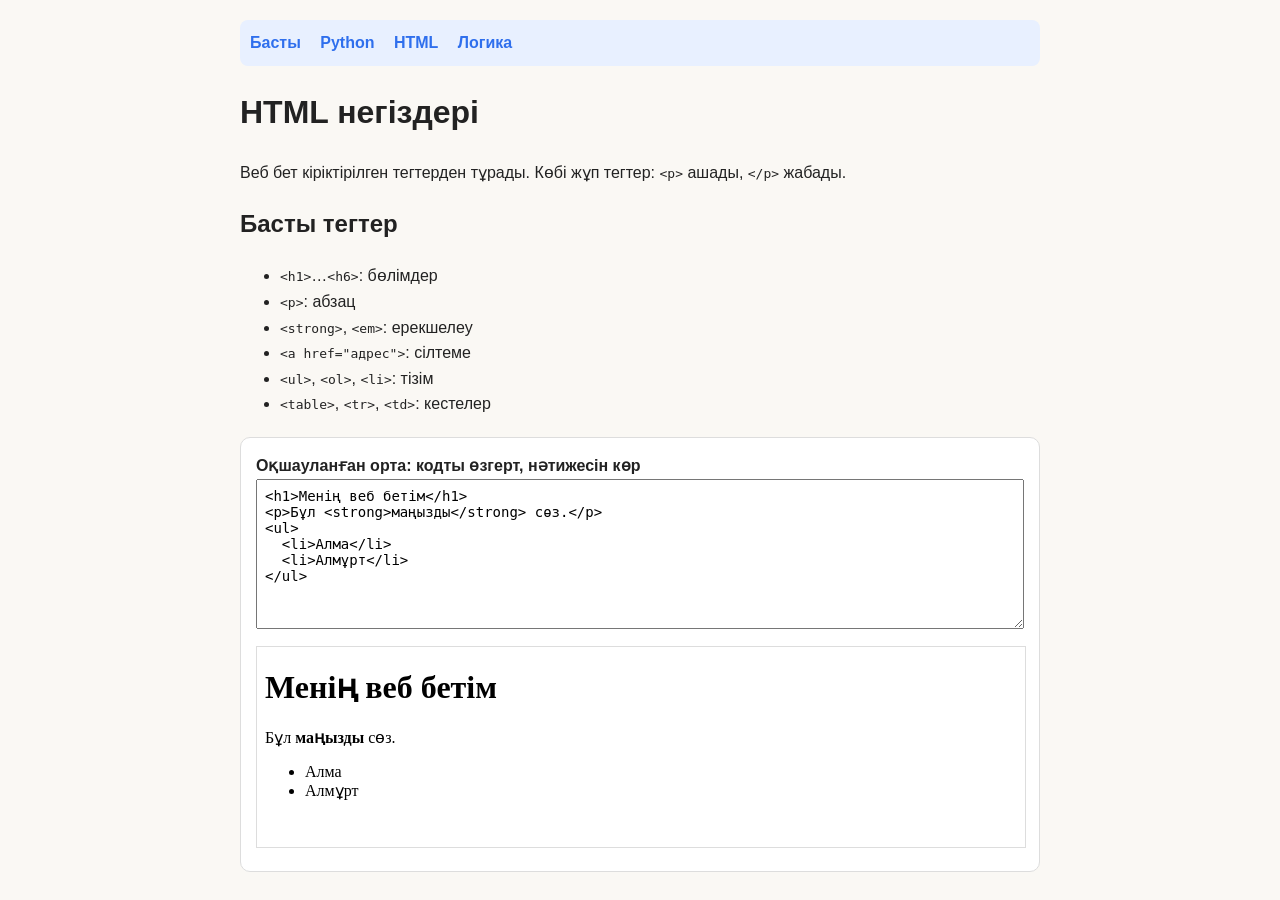
<file: html.html>
<!DOCTYPE html>
<html lang="ru">
<head>
  <meta charset="utf-8">
  <title>HTML</title>
  <link rel="stylesheet" href="style.css">
</head>
<body>
  <nav>
    <a href="index.html">Басты</a>
    <a href="python.html">Python</a>
    <a href="html.html">HTML</a>
    <a href="logic.html">Логика</a>
  </nav>

  <h1>HTML негіздері</h1>
  <p>Веб бет кіріктірілген тегтерден тұрады. Көбі жұп тегтер:
     <code>&lt;p&gt;</code> ашады, <code>&lt;/p&gt;</code> жабады.</p>

  <h2>Басты тегтер</h2>
  <ul>
    <li><code>&lt;h1&gt;</code>…<code>&lt;h6&gt;</code>: бөлімдер</li>
    <li><code>&lt;p&gt;</code>: абзац</li>
    <li><code>&lt;strong&gt;</code>, <code>&lt;em&gt;</code>: ерекшелеу</li>
    <li><code>&lt;a href="адрес"&gt;</code>: сілтеме</li>
    <li><code>&lt;ul&gt;</code>, <code>&lt;ol&gt;</code>, <code>&lt;li&gt;</code>: тізім</li>
    <li><code>&lt;table&gt;</code>, <code>&lt;tr&gt;</code>, <code>&lt;td&gt;</code>: кестелер</li>
  </ul>

  <div class="box">
    <b>Оқшауланған орта:  кодты өзгерт, нәтижесін көр </b>
    <textarea id="code"><h1>Менің веб бетім</h1>
<p>Бұл <strong>маңызды</strong> сөз.</p>
<ul>
  <li>Алма</li>
  <li>Алмұрт</li>
</ul></textarea>
    <iframe id="result"></iframe>
  </div>

  <script>
    var code = document.getElementById("code");
    var result = document.getElementById("result");

    function update() {
      result.srcdoc = code.value;
    }

    code.oninput = update;
    update();
  </script>
</body>
</html>
</file>
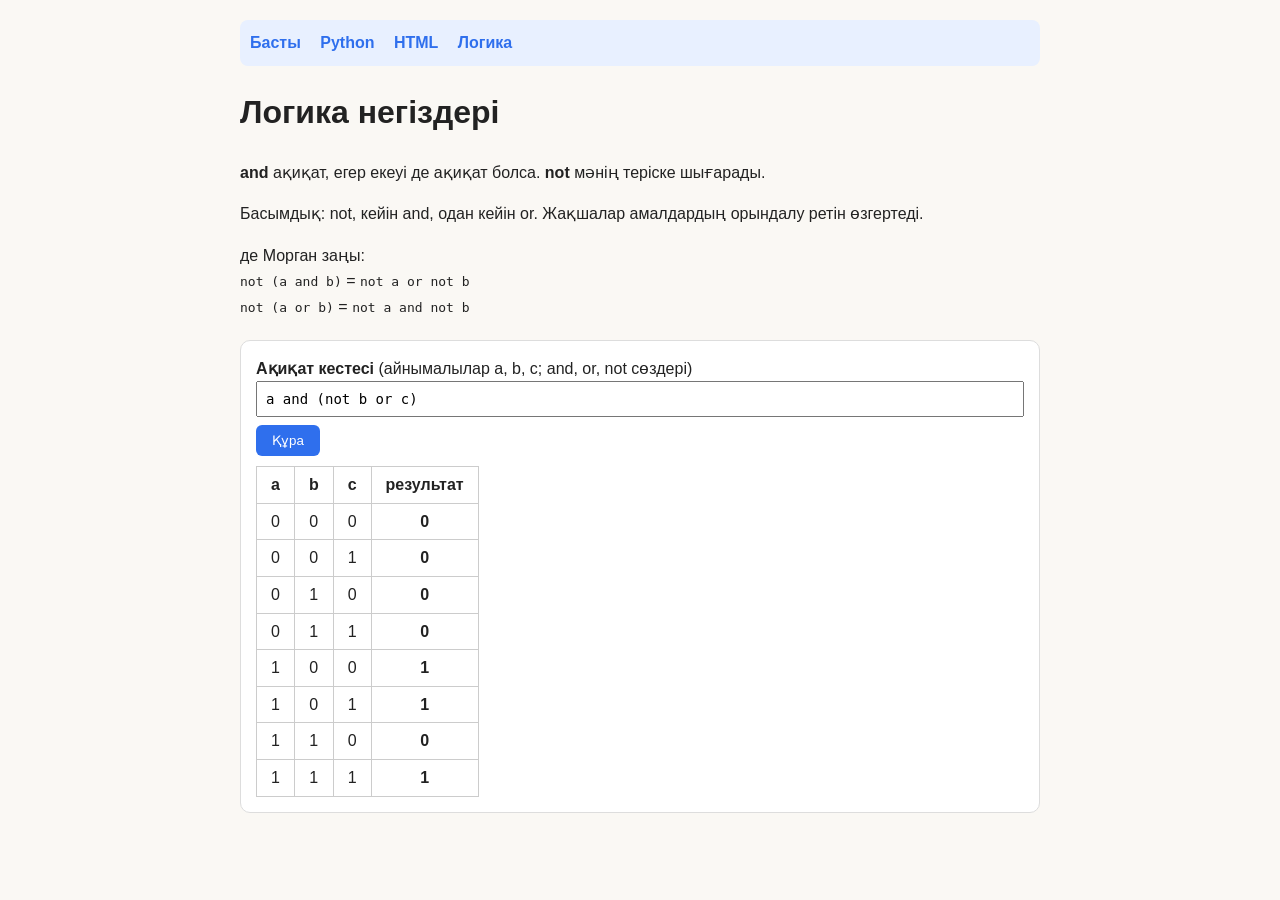
<file: logic.html>
<!DOCTYPE html>
<html lang="ru">
<head>
  <meta charset="utf-8">
  <title>Логика</title>
  <link rel="stylesheet" href="style.css">
</head>
<body>
  <nav>
    <a href="index.html">Басты</a>
    <a href="python.html">Python</a>
    <a href="html.html">HTML</a>
    <a href="logic.html">Логика</a>
  </nav>

  <h1>Логика негіздері</h1>
  <p><b>and</b> ақиқат, егер екеуі де ақиқат болса.
     <b>not</b> мәнің теріске шығарады.</p>
  <p>Басымдық: not, кейін and, одан кейін or. Жақшалар амалдардың орындалу ретін өзгертеді.</p>
  <p>де Морган заңы:<br>
     <code>not (a and b)</code> = <code>not a or not b</code><br>
     <code>not (a or b)</code> = <code>not a and not b</code></p>

  <div class="box">
    <b>Ақиқат кестесі</b> (айнымалылар a, b, c; and, or, not сөздері)
    <input id="expr" value="a and (not b or c)">
    <button onclick="build()">Құра</button>
    <div id="out"></div>
  </div>

  <script>
    function build() {
      var text = document.getElementById("expr").value.toLowerCase();
      text = text.replace(/not/g, "!").replace(/and/g, "&&").replace(/or/g, "||");
      var out = document.getElementById("out");
      try {
        var f = new Function("a", "b", "c", "return " + text);
        var html = "<table><tr><th>a</th><th>b</th><th>c</th><th>результат</th></tr>";
        for (var i = 0; i < 8; i++) {
          var a = (i >> 2) & 1;
          var b = (i >> 1) & 1;
          var c = i & 1;
          var r = f(a, b, c) ? 1 : 0;
          html += "<tr><td>" + a + "</td><td>" + b + "</td><td>" + c +
                  "</td><td><b>" + r + "</b></td></tr>";
        }
        out.innerHTML = html + "</table>";
      } catch (e) {
        out.textContent = "Өрнектегі қате";
      }
    }
    build();
  </script>
</body>
</html>
</file>
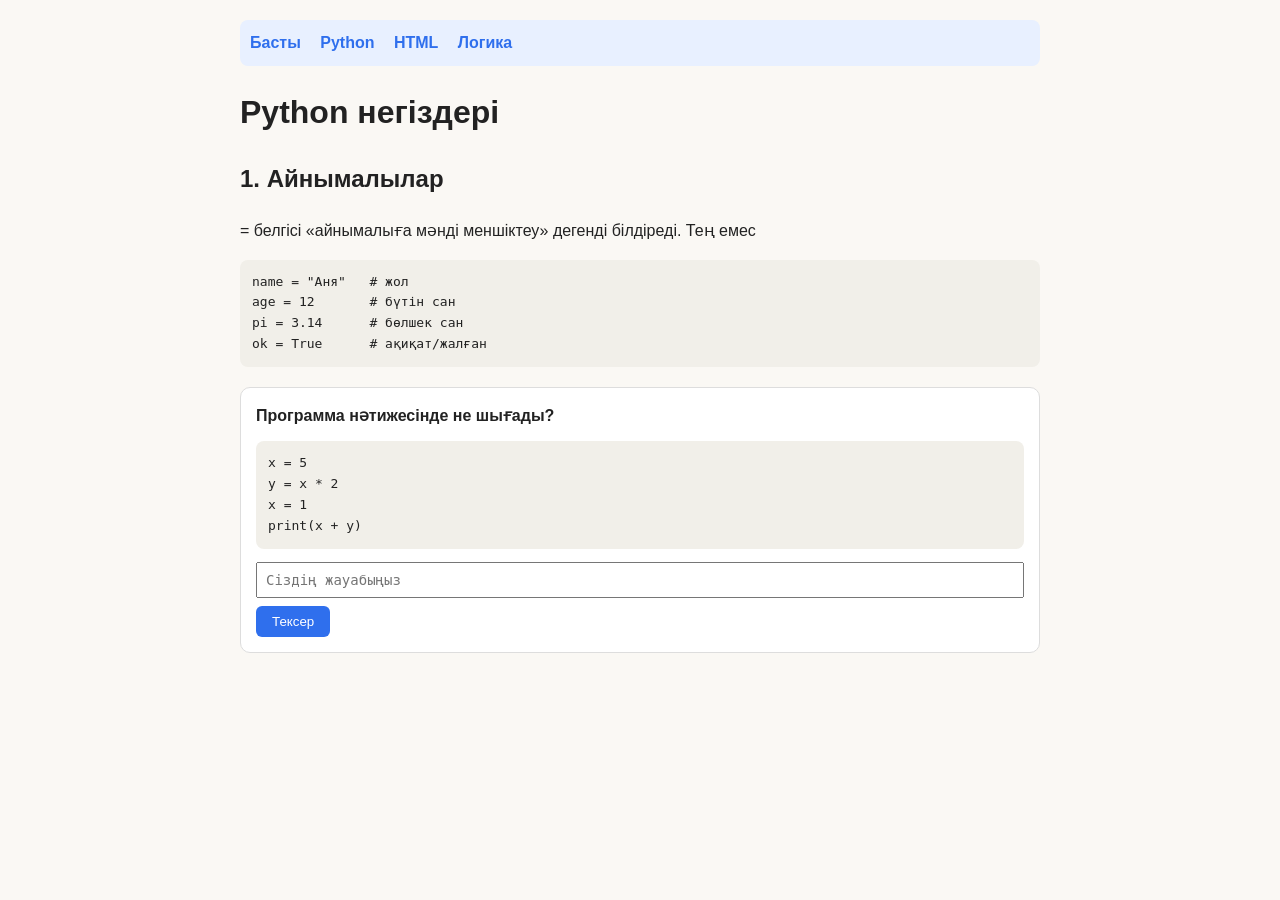
<file: python.html>
<!DOCTYPE html>
<html lang="ru">
<head>
  <meta charset="utf-8">
  <title>Python</title>
  <link rel="stylesheet" href="style.css">
</head>
<body>
  <nav>
    <a href="index.html">Басты</a>
    <a href="python.html">Python</a>
    <a href="html.html">HTML</a>
    <a href="logic.html">Логика</a>
  </nav>

  <h1>Python негіздері</h1>

  <h2>1. Айнымалылар</h2>
  <p>= белгісі «айнымалыға мәнді меншіктеу» дегенді білдіреді. Тең емес</p>
  <pre>name = "Аня"   # жол
age = 12       # бүтін сан
pi = 3.14      # бөлшек сан
ok = True      # ақиқат/жалған</pre>

  <div class="box">
    <b>Программа нәтижесінде не шығады?</b>
    <pre>x = 5
y = x * 2
x = 1
print(x + y)</pre>
    <input id="a1" placeholder="Сіздің жауабыңыз">
    <button onclick="check('a1', '11', 'r1')">Тексер</button>
    <div id="r1"></div>
  </div>

  <script>
    function check(inputId, answer, resultId) {
      var v = document.getElementById(inputId).value.trim().toLowerCase();
      var r = document.getElementById(resultId);
      if (v === answer) {
        r.textContent = "Дұрыс!";
      } else {
        r.textContent = "Әзірше жоқ, тағы да қайталап көр";
      }
    }
  </script>
</body>
</html>
</file>
<file: style.css>
body {
  font-family: Arial, sans-serif;
  max-width: 800px;
  margin: 0 auto;
  padding: 20px;
  line-height: 1.6;
  color: #222;
  background: #faf8f4;
}
nav {
  background: #e8f0ff;
  padding: 10px;
  border-radius: 8px;
  margin-bottom: 20px;
}
nav a {
  margin-right: 15px;
  color: #2f6fed;
  text-decoration: none;
  font-weight: bold;
}
pre {
  background: #f1efe9;
  padding: 12px;
  border-radius: 8px;
  overflow-x: auto;
}
.box {
  border: 1px solid #ddd;
  border-radius: 10px;
  padding: 15px;
  margin-top: 20px;
  background: #fff;
}
textarea, input {
  width: 100%;
  box-sizing: border-box;
  font-family: Consolas, monospace;
  font-size: 14px;
  padding: 8px;
}
textarea { height: 150px; }
iframe {
  width: 100%;
  height: 200px;
  border: 1px solid #ddd;
  background: #fff;
  margin-top: 10px;
}
button {
  background: #2f6fed;
  color: #fff;
  border: 0;
  padding: 8px 16px;
  border-radius: 6px;
  cursor: pointer;
  margin-top: 8px;
}
table { border-collapse: collapse; margin-top: 10px; }
td, th { border: 1px solid #ccc; padding: 5px 14px; text-align: center; }
</file>
